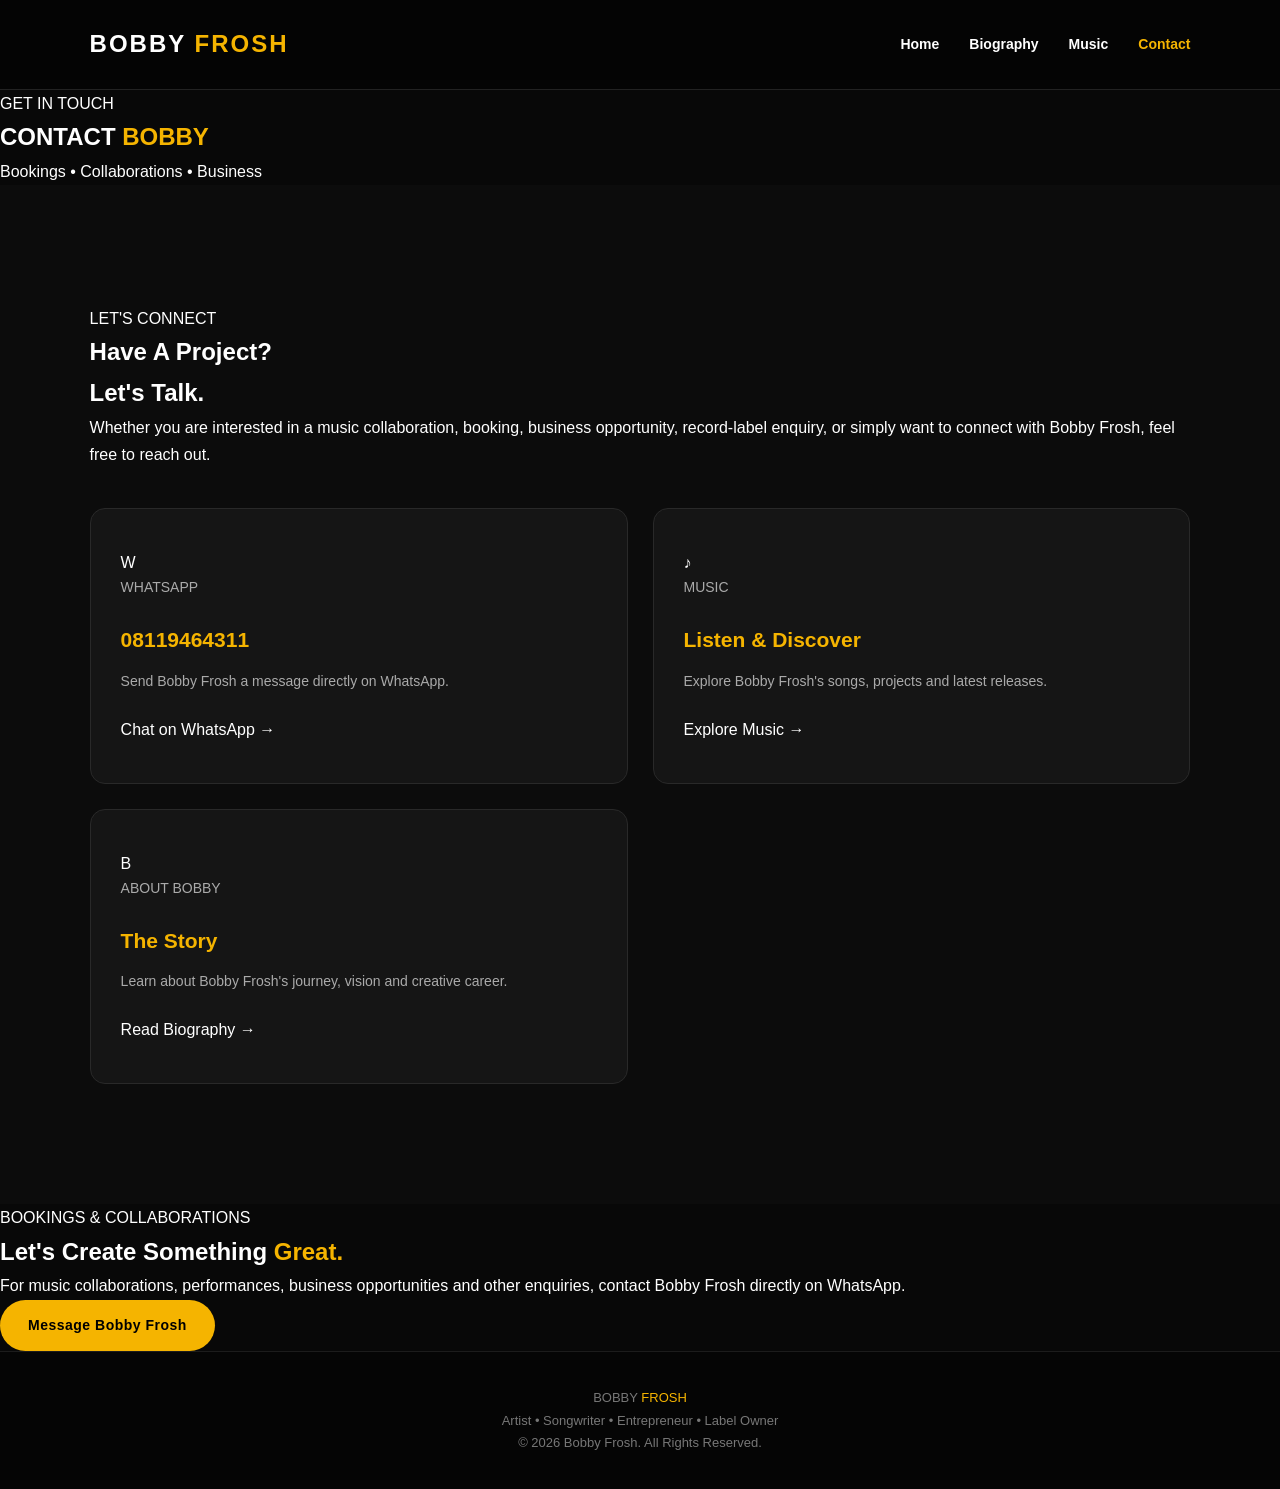
<file: contact.html>
<!DOCTYPE html>
<html lang="en">

<head>
    <meta charset="UTF-8">

    <meta name="viewport"
          content="width=device-width, initial-scale=1.0">

    <title>Contact | Bobby Frosh</title>

    <meta name="description"
          content="Contact Bobby Frosh for bookings, collaborations, music and business enquiries.">

    <link rel="stylesheet" href="style.css">
</head>


<body>


    <!-- =========================
         NAVIGATION
    ========================== -->

    <header class="header">

        <nav class="navbar">

            <a href="index.html" class="logo">
                BOBBY <span>FROSH</span>
            </a>


            <div class="nav-links">

                <a href="index.html">
                    Home
                </a>

                <a href="biography.html">
                    Biography
                </a>

                <a href="music.html">
                    Music
                </a>

                <a href="contact.html" class="active">
                    Contact
                </a>

            </div>

        </nav>

    </header>



    <!-- =========================
         CONTACT HERO
    ========================== -->

    <section class="page-hero contact-page-hero">

        <div class="page-hero-content">

            <p>
                GET IN TOUCH
            </p>

            <h1>
                CONTACT <span>BOBBY</span>
            </h1>

            <p>
                Bookings • Collaborations • Business
            </p>

        </div>

    </section>



    <!-- =========================
         CONTACT CONTENT
    ========================== -->

    <main class="contact-page">


        <section class="contact-section">


            <div class="contact-intro">

                <p class="small-title">
                    LET'S CONNECT
                </p>

                <h2>
                    Have A Project?
                    <br>
                    Let's Talk.
                </h2>

                <p>
                    Whether you are interested in a music collaboration,
                    booking, business opportunity, record-label enquiry,
                    or simply want to connect with Bobby Frosh,
                    feel free to reach out.
                </p>

            </div>



            <!-- =========================
                 CONTACT CARDS
            ========================== -->

            <div class="contact-cards">


                <!-- WHATSAPP -->

                <div class="contact-card">

                    <div class="contact-icon">
                        W
                    </div>

                    <div>

                        <p class="contact-label">
                            WHATSAPP
                        </p>

                        <h3>
                            08119464311
                        </h3>

                        <p>
                            Send Bobby Frosh a message directly
                            on WhatsApp.
                        </p>

                        <a href="https://wa.me/2348119464311"
                           class="contact-btn"
                           target="_blank"
                           rel="noopener noreferrer">

                            Chat on WhatsApp →

                        </a>

                    </div>

                </div>



                <!-- MUSIC -->

                <div class="contact-card">

                    <div class="contact-icon">
                        ♪
                    </div>

                    <div>

                        <p class="contact-label">
                            MUSIC
                        </p>

                        <h3>
                            Listen &amp; Discover
                        </h3>

                        <p>
                            Explore Bobby Frosh's songs,
                            projects and latest releases.
                        </p>

                        <a href="music.html"
                           class="contact-btn">

                            Explore Music →

                        </a>

                    </div>

                </div>



                <!-- BIOGRAPHY -->

                <div class="contact-card">

                    <div class="contact-icon">
                        B
                    </div>

                    <div>

                        <p class="contact-label">
                            ABOUT BOBBY
                        </p>

                        <h3>
                            The Story
                        </h3>

                        <p>
                            Learn about Bobby Frosh's journey,
                            vision and creative career.
                        </p>

                        <a href="biography.html"
                           class="contact-btn">

                            Read Biography →

                        </a>

                    </div>

                </div>


            </div>

        </section>



        <!-- =========================
             BOOKING CTA
        ========================== -->

        <section class="booking-section">

            <p class="small-title">
                BOOKINGS &amp; COLLABORATIONS
            </p>

            <h2>
                Let's Create Something
                <span>Great.</span>
            </h2>

            <p>
                For music collaborations, performances,
                business opportunities and other enquiries,
                contact Bobby Frosh directly on WhatsApp.
            </p>

            <a href="https://wa.me/2348119464311"
               class="btn primary-btn"
               target="_blank"
               rel="noopener noreferrer">

                Message Bobby Frosh

            </a>

        </section>


    </main>



    <!-- =========================
         FOOTER
    ========================== -->

    <footer class="footer">

        <div class="footer-logo">

            BOBBY <span>FROSH</span>

        </div>

        <p>
            Artist • Songwriter • Entrepreneur • Label Owner
        </p>

        <p class="copyright">
            © 2026 Bobby Frosh. All Rights Reserved.
        </p>

    </footer>


</body>

</html>
</file>
<file: style.css>
/* =====================================================
   BOBBY FROSH — OFFICIAL WEBSITE
   COMPLETE CSS
   HOME + BIOGRAPHY + MUSIC + CONTACT
===================================================== */


/* =====================================================
   RESET
===================================================== */

* {
    margin: 0;
    padding: 0;
    box-sizing: border-box;
}

html {
    scroll-behavior: smooth;
}

body {
    font-family: Arial, Helvetica, sans-serif;
    background: #080808;
    color: #ffffff;
    line-height: 1.7;
}

a {
    text-decoration: none;
    color: inherit;
}

img {
    max-width: 100%;
    display: block;
}

span {
    color: #f5b400;
}


/* =====================================================
   NAVIGATION
===================================================== */

.navbar {
    width: 100%;
    padding: 24px 7%;

    display: flex;
    align-items: center;
    justify-content: space-between;

    background: rgba(5, 5, 5, 0.97);

    border-bottom: 1px solid #222;

    position: relative;
    z-index: 100;
}


/* LOGO */

.logo {
    font-size: 24px;
    font-weight: 900;
    letter-spacing: 2px;
    color: #ffffff;
}

.logo span {
    color: #f5b400;
}


/* NAV LINKS */

.nav-links {
    display: flex;
    align-items: center;
    gap: 30px;
}

.nav-links a {
    color: #ffffff;

    font-size: 14px;
    font-weight: 700;

    padding: 8px 0;

    transition: 0.3s;
}

.nav-links a:hover,
.nav-links a.active {
    color: #f5b400;
}


/* =====================================================
   HOME HERO
===================================================== */

.hero {
    min-height: 100vh;

    position: relative;

    display: flex;
    align-items: center;
    justify-content: center;

    text-align: center;

    padding: 120px 7% 80px;

    background-image:
        linear-gradient(
            rgba(0, 0, 0, 0.45),
            rgba(0, 0, 0, 0.78)
        ),
        url("images/bobby.jpg/bobby.jpg");

    background-size: cover;

    background-position: center;

    background-repeat: no-repeat;
}


.hero-content {
    position: relative;

    z-index: 2;

    max-width: 850px;

    margin: auto;
}


.hero-small {
    color: #f5b400;

    font-size: 13px;

    font-weight: 800;

    letter-spacing: 5px;

    margin-bottom: 18px;
}


.hero-content h1 {
    font-size: clamp(55px, 10vw, 110px);

    line-height: 0.95;

    font-weight: 900;

    letter-spacing: -3px;

    text-transform: uppercase;

    margin-bottom: 25px;

    text-shadow:
        0 5px 20px rgba(0, 0, 0, 0.8);
}


.hero-content h2 {
    font-size: clamp(18px, 3vw, 28px);

    font-weight: 500;

    margin-bottom: 25px;
}


.hero-description {
    max-width: 650px;

    margin: 0 auto 35px;

    color: #dddddd;

    font-size: 16px;

    line-height: 1.8;
}


/* =====================================================
   BUTTONS
===================================================== */

.hero-buttons {
    display: flex;

    justify-content: center;

    align-items: center;

    gap: 15px;

    flex-wrap: wrap;
}


.btn {
    display: inline-block;

    padding: 14px 28px;

    border-radius: 50px;

    font-size: 14px;

    font-weight: 800;

    letter-spacing: 0.5px;

    transition: 0.3s;
}


.primary-btn {
    background: #f5b400;

    color: #000000;
}

.primary-btn:hover {
    background: #ffffff;

    color: #000000;

    transform: translateY(-3px);
}


.secondary-btn {
    border: 1px solid #ffffff;

    color: #ffffff;

    background: rgba(0, 0, 0, 0.25);
}

.secondary-btn:hover {
    background: #ffffff;

    color: #000000;

    transform: translateY(-3px);
}


/* =====================================================
   GENERAL PAGE HEADER
   BIOGRAPHY + MUSIC + CONTACT
===================================================== */

.page-header {
    min-height: 45vh;

    display: flex;

    align-items: center;

    justify-content: center;

    text-align: center;

    padding: 100px 7% 60px;

    background:
        linear-gradient(
            rgba(0, 0, 0, 0.70),
            rgba(0, 0, 0, 0.90)
        ),
        url("images/bobby.jpg/bobby.jpg");

    background-size: cover;

    background-position: center;
}


.page-header-content {
    max-width: 850px;
}


.page-header h1 {
    font-size: clamp(45px, 8vw, 80px);

    line-height: 1;

    margin-bottom: 20px;

    font-weight: 900;

    text-transform: uppercase;
}


.page-header p {
    color: #bbbbbb;

    font-size: 16px;
}


.section-label {
    color: #f5b400;

    font-size: 12px;

    font-weight: 800;

    letter-spacing: 4px;

    margin-bottom: 15px;
}


/* =====================================================
   BIOGRAPHY PAGE
===================================================== */

.biography-section {
    background: #0c0c0c;

    padding: 110px 7%;
}


.biography-container {
    max-width: 950px;

    margin: auto;
}


.bio-section {
    margin-bottom: 100px;

    padding-bottom: 75px;

    border-bottom: 1px solid #242424;
}


.bio-section:last-of-type {
    border-bottom: none;
}


.bio-section h2 {
    font-size: clamp(35px, 6vw, 60px);

    line-height: 1.1;

    margin-bottom: 30px;

    font-weight: 900;
}


.bio-section p {
    max-width: 850px;

    color: #c5c5c5;

    font-size: 16px;

    line-height: 1.9;

    margin-bottom: 25px;
}


.bio-section strong {
    color: #ffffff;
}


/* =====================================================
   BIOGRAPHY TRACKLIST
===================================================== */

.tracklist {
    margin: 40px 0;

    background: #111111;

    border: 1px solid #252525;

    border-radius: 15px;

    overflow: hidden;
}


.track {
    display: flex;

    align-items: center;

    gap: 25px;

    padding: 22px 25px;

    border-bottom: 1px solid #252525;

    transition: 0.3s;
}


.track:last-child {
    border-bottom: none;
}


.track:hover {
    background: #181818;
}


.track span {
    width: 35px;

    color: #f5b400;

    font-size: 14px;

    font-weight: 900;
}


.track strong {
    color: #ffffff;

    font-size: 16px;
}


.track small {
    color: #888888;

    margin-left: auto;

    font-size: 13px;
}


/* =====================================================
   BIOGRAPHY QUOTE
===================================================== */

.vision-quote {
    margin-top: 40px;

    padding: 35px;

    border-left: 4px solid #f5b400;

    background: #151515;

    border-radius: 0 12px 12px 0;
}


.vision-quote span {
    color: #f5b400;

    font-size: clamp(24px, 4vw, 40px);

    font-weight: 900;

    font-style: italic;
}


/* =====================================================
   BIOGRAPHY FINAL
===================================================== */

.bio-final {
    text-align: center;

    padding: 80px 20px 20px;
}


.bio-final h2 {
    font-size: clamp(40px, 7vw, 75px);

    margin-bottom: 10px;
}


.bio-final p {
    color: #aaaaaa;

    font-size: 16px;
}


.final-line {
    width: 60px;

    height: 3px;

    background: #f5b400;

    margin: 30px auto;
}


.bio-final h3 {
    font-size: 20px;

    color: #ffffff;
}


/* =====================================================
   MUSIC PAGE
   FEATURED EP
===================================================== */

.featured-music {
    padding: 120px 7%;

    background: #090909;
}


.featured-container {
    max-width: 1100px;

    margin: auto;

    display: grid;

    grid-template-columns: 1.1fr 0.9fr;

    gap: 80px;

    align-items: center;
}


.featured-info h2 {
    font-size: clamp(45px, 7vw, 75px);

    line-height: 0.95;

    margin-bottom: 30px;

    font-weight: 900;
}


.featured-info h2 span {
    display: block;
}


.featured-description {
    color: #bbbbbb;

    max-width: 600px;

    font-size: 16px;

    line-height: 1.9;

    margin-bottom: 25px;
}


/* =====================================================
   EP ART
===================================================== */

.ep-art {
    min-height: 430px;

    border-radius: 18px;

    border: 1px solid #292929;

    background:
        linear-gradient(
            145deg,
            #1a1a1a,
            #080808
        );

    display: flex;

    align-items: center;

    justify-content: center;

    text-align: center;

    padding: 40px;

    box-shadow:
        0 20px 60px rgba(0, 0, 0, 0.5);
}


.ep-art-content p {
    color: #f5b400;

    font-size: 13px;

    font-weight: 800;

    letter-spacing: 5px;

    margin-bottom: 20px;
}


.ep-art-content h3 {
    font-size: clamp(55px, 8vw, 90px);

    line-height: 0.85;

    font-weight: 900;

    letter-spacing: -3px;
}


.ep-art-content span {
    display: block;

    font-size: 22px;

    font-weight: 800;

    letter-spacing: 5px;

    margin-top: 15px;
}


/* =====================================================
   MUSIC TRACKLIST SECTION
===================================================== */

.tracklist-section {
    padding: 120px 7%;

    background: #0e0e0e;
}


.music-container {
    max-width: 1000px;

    margin: auto;
}


.music-intro {
    text-align: center;

    max-width: 700px;

    margin: 0 auto 60px;
}


.music-intro h2 {
    font-size: clamp(40px, 7vw, 70px);

    line-height: 1;

    margin-bottom: 20px;
}


.music-intro p:last-child {
    color: #999999;

    font-size: 16px;
}


/* =====================================================
   PROFESSIONAL TRACKLIST
===================================================== */

.professional-tracklist {
    display: flex;

    flex-direction: column;

    gap: 14px;
}


.professional-track {
    min-height: 90px;

    padding: 22px 28px;

    background: #151515;

    border: 1px solid #292929;

    border-radius: 14px;

    display: flex;

    align-items: center;

    justify-content: space-between;

    gap: 25px;

    transition: 0.3s;
}


.professional-track:hover {
    background: #1b1b1b;

    border-color: #f5b400;

    transform: translateY(-3px);
}


.track-left {
    display: flex;

    align-items: center;

    gap: 25px;
}


.track-number {
    color: #f5b400;

    font-size: 14px;

    font-weight: 900;

    min-width: 25px;
}


.track-left h3 {
    font-size: 20px;

    margin-bottom: 3px;
}


.track-left p {
    color: #888888;

    font-size: 13px;
}


/* =====================================================
   LISTEN BUTTON
===================================================== */

.listen-btn {
    display: inline-block;

    padding: 10px 22px;

    border: 1px solid #f5b400;

    color: #f5b400;

    border-radius: 30px;

    font-size: 12px;

    font-weight: 900;

    white-space: nowrap;

    transition: 0.3s;
}


.listen-btn:hover {
    background: #f5b400;

    color: #000000;
}


/* =====================================================
   RELEASES SECTION
===================================================== */

.releases-section {
    padding: 120px 7%;

    background: #080808;
}


.release-grid {
    display: grid;

    grid-template-columns: repeat(2, 1fr);

    gap: 22px;
}


.release-card {
    min-height: 230px;

    padding: 30px;

    background: #151515;

    border: 1px solid #292929;

    border-radius: 16px;

    display: flex;

    gap: 25px;

    align-items: flex-start;

    transition: 0.3s;
}


.release-card:hover {
    border-color: #f5b400;

    transform: translateY(-5px);
}


.release-number {
    color: #f5b400;

    font-size: 14px;

    font-weight: 900;
}


.release-content {
    display: flex;

    flex-direction: column;

    align-items: flex-start;
}


.release-content h3 {
    font-size: 28px;

    margin-bottom: 5px;
}


.release-content p {
    color: #888888;

    font-size: 14px;

    margin-bottom: 25px;
}


/* =====================================================
   STREAMING SECTION
===================================================== */

.streaming-section {
    padding: 130px 7%;

    background:
        linear-gradient(
            rgba(245, 180, 0, 0.08),
            rgba(245, 180, 0, 0.02)
        );

    text-align: center;

    border-top: 1px solid #242424;

    border-bottom: 1px solid #242424;
}


.streaming-content {
    max-width: 750px;

    margin: auto;
}


.streaming-content h2 {
    font-size: clamp(40px, 7vw, 70px);

    line-height: 1;

    margin-bottom: 20px;
}


.streaming-content > p:not(.section-label) {
    color: #aaaaaa;

    font-size: 16px;

    margin-bottom: 35px;
}


/* =====================================================
   HOME INTRO
===================================================== */

.intro {
    background: #101010;

    padding: 110px 7%;
}


.intro-content {
    max-width: 900px;

    margin: auto;

    text-align: center;
}


.intro h2 {
    font-size: clamp(35px, 6vw, 65px);

    line-height: 1.1;

    margin-bottom: 25px;
}


.intro p {
    max-width: 700px;

    margin: 0 auto 25px;

    color: #bbbbbb;

    font-size: 17px;
}


.text-link {
    display: inline-block;

    color: #f5b400;

    font-weight: 800;

    font-size: 14px;

    transition: 0.3s;
}


.text-link:hover {
    color: #ffffff;

    transform: translateX(5px);
}


/* =====================================================
   HOME MUSIC PREVIEW
===================================================== */

.music-preview {
    background: #080808;

    padding: 110px 7%;
}


.section-heading {
    text-align: center;

    max-width: 700px;

    margin: 0 auto 50px;
}


.section-heading h2 {
    font-size: clamp(40px, 7vw, 70px);

    margin-bottom: 15px;
}


.section-heading p:last-child {
    color: #999999;
}


.music-cards {
    max-width: 900px;

    margin: auto;

    display: grid;

    grid-template-columns: repeat(2, 1fr);

    gap: 15px;
}


.music-card {
    background: #151515;

    border: 1px solid #252525;

    padding: 25px;

    display: flex;

    align-items: center;

    gap: 20px;

    border-radius: 12px;

    transition: 0.3s;
}


.music-card:hover {
    transform: translateY(-5px);

    border-color: #f5b400;
}


.music-card h3 {
    font-size: 20px;
}


.music-card p {
    color: #888888;

    font-size: 13px;
}


.music-more {
    text-align: center;

    margin-top: 45px;
}


/* =====================================================
   CALL TO ACTION
===================================================== */

.cta {
    padding: 120px 7%;

    text-align: center;

    background: #111111;
}


.cta-content {
    max-width: 800px;

    margin: auto;
}


.cta h2 {
    font-size: clamp(40px, 7vw, 75px);

    line-height: 1;

    margin-bottom: 25px;
}


.cta p:not(.section-label) {
    color: #aaaaaa;

    margin-bottom: 30px;
}


/* =====================================================
   CONTACT PAGE
===================================================== */

.contact-section {
    padding: 120px 7%;

    background: #0c0c0c;
}


.contact-container {
    max-width: 950px;

    margin: auto;

    text-align: center;
}


.contact-container h2 {
    font-size: clamp(40px, 7vw, 70px);

    line-height: 1;

    margin-bottom: 20px;
}


.contact-container > p {
    color: #aaaaaa;

    max-width: 650px;

    margin: 0 auto 55px;

    font-size: 16px;
}


.contact-cards {
    display: grid;

    grid-template-columns: repeat(2, 1fr);

    gap: 25px;

    margin-top: 40px;
}


.contact-card {
    background: #151515;

    border: 1px solid #292929;

    padding: 40px 30px;

    border-radius: 15px;

    transition: 0.3s;
}


.contact-card:hover {
    border-color: #f5b400;

    transform: translateY(-5px);
}


.contact-card h3 {
    color: #f5b400;

    margin-bottom: 12px;

    font-size: 21px;
}


.contact-card p {
    color: #aaaaaa;

    font-size: 14px;

    margin-bottom: 22px;
}


.whatsapp-btn {
    display: inline-block;

    padding: 12px 25px;

    background: #f5b400;

    color: #000000;

    border-radius: 30px;

    font-weight: 800;

    font-size: 13px;

    transition: 0.3s;
}


.whatsapp-btn:hover {
    background: #ffffff;

    transform: translateY(-3px);
}


/* =====================================================
   FOOTER
===================================================== */

footer {
    padding: 35px 7%;

    background: #050505;

    border-top: 1px solid #1c1c1c;

    text-align: center;

    color: #777777;

    font-size: 13px;
}


footer p:first-child {
    margin-bottom: 5px;
}


/* =====================================================
   TABLET
===================================================== */

@media (max-width: 900px) {

    .featured-container {
        grid-template-columns: 1fr;

        gap: 55px;
    }


    .featured-info {
        text-align: center;
    }


    .featured-description {
        margin-left: auto;
        margin-right: auto;
    }


    .release-grid {
        grid-template-columns: 1fr;
    }


    .bio-highlights {
        grid-template-columns: 1fr;
    }

}


/* =====================================================
   MOBILE
===================================================== */

@media (max-width: 600px) {


    /* NAVIGATION */

    .navbar {
        flex-direction: column;

        gap: 16px;

        padding: 20px 5%;
    }


    .logo {
        font-size: 21px;
    }


    .nav-links {
        gap: 14px;

        justify-content: center;

        flex-wrap: wrap;
    }


    .nav-links a {
        font-size: 12px;
    }


    /* HOME */

    .hero {
        min-height: 100vh;

        padding: 150px 5% 70px;

        background-position: center;
    }


    .hero-content h1 {
        letter-spacing: -2px;
    }


    .hero-description {
        font-size: 14px;

        line-height: 1.7;
    }


    .hero-buttons {
        flex-direction: column;

        width: 100%;
    }


    .hero-buttons .btn {
        width: 100%;

        max-width: 280px;

        text-align: center;
    }


    /* PAGE HEADER */

    .page-header {
        min-height: 38vh;

        padding: 100px 5% 50px;
    }


    .page-header p {
        font-size: 14px;
    }


    /* BIOGRAPHY */

    .biography-section {
        padding: 75px 5%;
    }


    .bio-section {
        margin-bottom: 70px;

        padding-bottom: 55px;
    }


    .bio-section p {
        font-size: 15px;

        line-height: 1.85;
    }


    .track {
        padding: 20px;

        gap: 15px;
    }


    .track small {
        margin-left: auto;

        text-align: right;
    }


    .vision-quote {
        padding: 25px;
    }


    /* MUSIC */

    .featured-music {
        padding: 80px 5%;
    }


    .featured-info h2 {
        font-size: 48px;
    }


    .ep-art {
        min-height: 320px;

        padding: 25px;
    }


    .tracklist-section {
        padding: 80px 5%;
    }


    .music-intro {
        margin-bottom: 40px;
    }


    .professional-tracklist {
        gap: 12px;
    }


    .professional-track {
        min-height: 95px;

        padding: 20px;

        gap: 15px;
    }


    .track-left {
        gap: 15px;
    }


    .track-left h3 {
        font-size: 18px;
    }


    .listen-btn {
        padding: 9px 16px;

        font-size: 11px;
    }


    .releases-section {
        padding: 80px 5%;
    }


    .release-grid {
        gap: 15px;
    }


    .release-card {
        min-height: 210px;

        padding: 25px;

        gap: 18px;
    }


    .release-content h3 {
        font-size: 24px;
    }


    .streaming-section {
        padding: 90px 5%;
    }


    /* HOME MUSIC */

    .intro,
    .music-preview,
    .cta {
        padding: 80px 5%;
    }


    .music-cards {
        grid-template-columns: 1fr;
    }


    /* CONTACT */

    .contact-section {
        padding: 80px 5%;
    }


    .contact-cards {
        grid-template-columns: 1fr;

        gap: 15px;
    }


    .contact-card {
        padding: 30px 20px;
    }


    /* FOOTER */

    footer {
        padding: 25px 5%;

        font-size: 12px;
    }

}


/* =====================================================
   SMALL PHONES
===================================================== */
/* ===================
</file>
